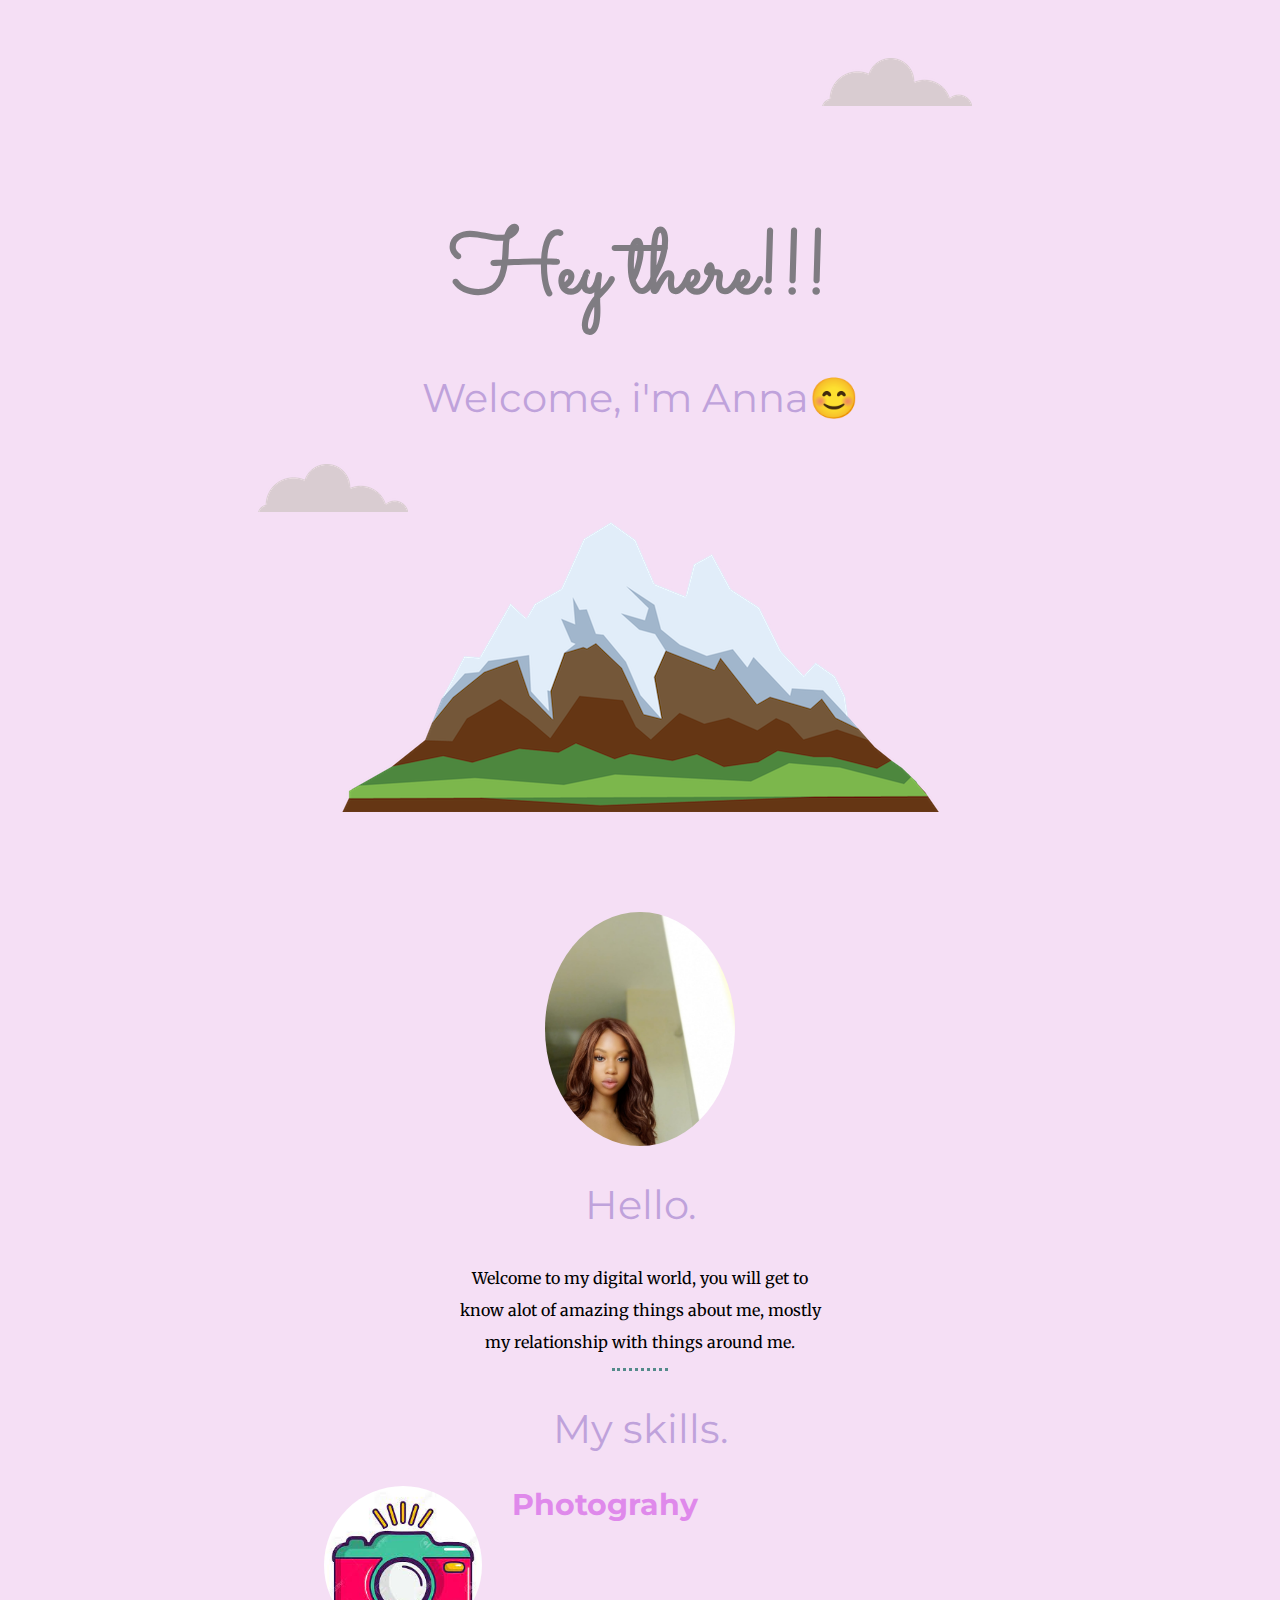
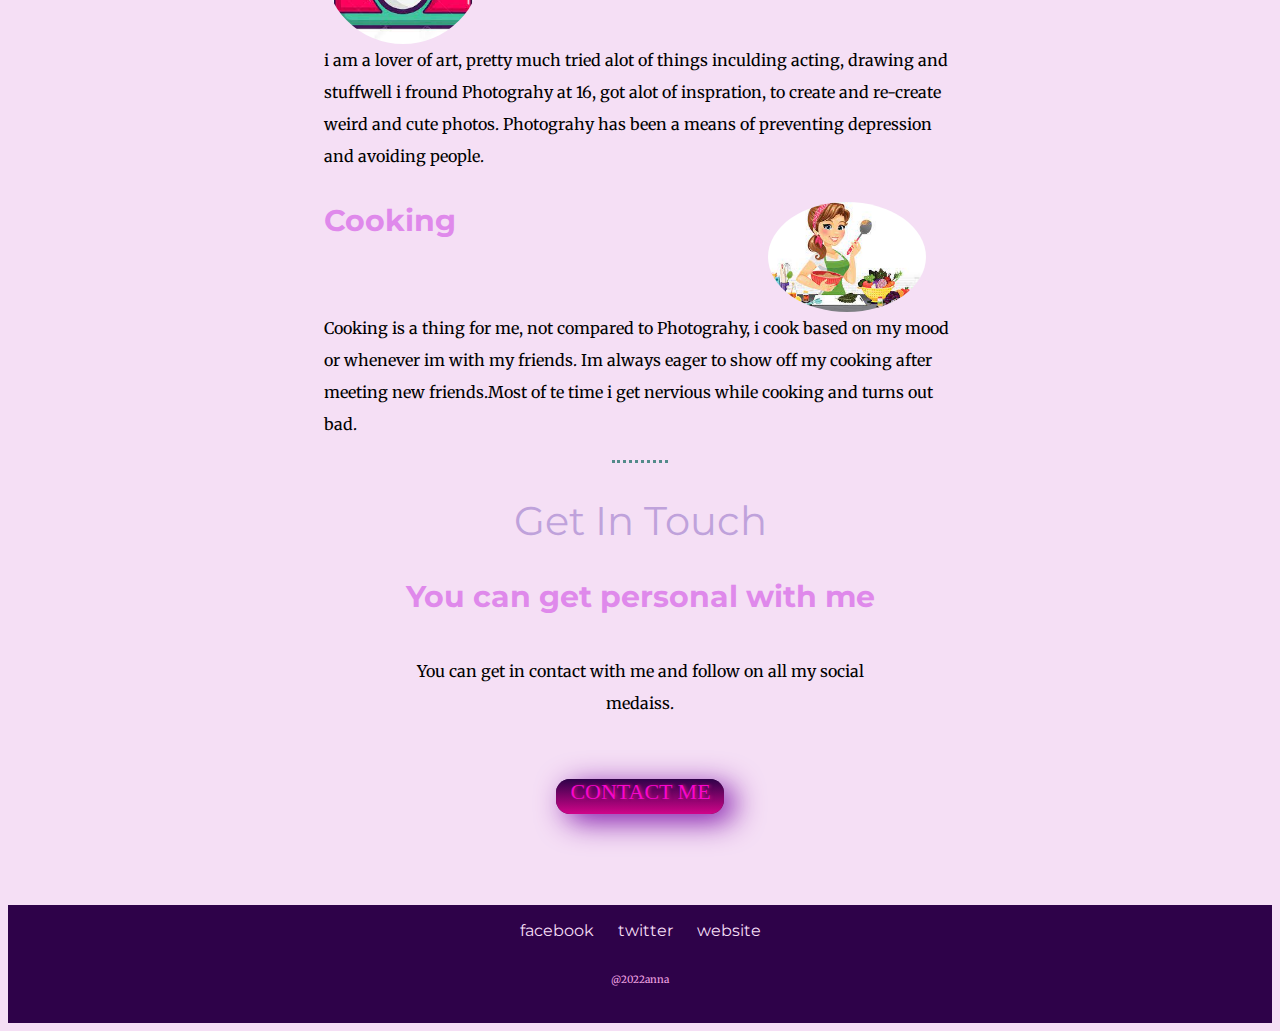
<file: index.html>
<html lang="en">
 <head>
    <meta charset="UTF-8">
    <meta http-equiv="X-UA-Compatible" content="IE=edge">
    <meta name="viewport" content="width=device-width, initial-scale=1.0">
    <title>Anna's document</title>
    <link rel="stylesheet"  href="css/styles.css">
    <link rel="icon" href="css/favicon.ico">     
    <link href="https://fonts.googleapis.com/css2?family=Lato:ital,wght@0,400;0,700;1,100;1,900&family=Merriweather&family=Montserrat:ital,wght@0,400;0,500;1,400&family=Roboto:ital,wght@0,400;1,300&family=Sacramento&display=swap" rel="stylesheet">
 </head>

 <body>
     <div class="top-continer">
         <img class="top-cloud" src="img/cloud.png" alt="img">
         <h1>Hey there!!!</h1>
         <h2>Welcome, i'm Anna😊</h2>
         <img class="bottom-cloud" src="img/cloud.png" alt="img">  
         <img src="img/mountain.png" alt="a mountain">
     </div>
     <div class="middle-continer">
        <div class="profile">
         <img  src="img/anna-1.jpg" class="img" alt="img">
         <h2>Hello.</h2>
         <p class="intro">Welcome to my digital world,
         you will get to know alot of amazing things about me, mostly my relationship with things around me.
         </p>
       </div>
     <hr>
    
     <div class="skills">
        <h2>My skills.</h2>
         <div class="skill-row">
        
            <img class="com-img" src="img/cam-1.jpg" alt="img">
            <h3>Photograhy</h3>
            <p class="com-1"> i am a lover of art, pretty much tried alot of things inculding acting, drawing and stuffwell i fround
             Photograhy at 16, got alot of inspration,
             to create and re-create weird and cute photos. Photograhy has been a means of preventing depression and avoiding people.</p>
        </div>
        <div class="skill-row">
            <img class="hot-img" src="img/cooking-1.jpg" alt="img">
            <h3>Cooking</h3>
            <p class="hot-1"> Cooking is a thing for me, not compared to Photograhy, i cook based on my mood or whenever im with my friends. Im always
          eager to show off my cooking after meeting new friends.Most of te time i get nervious while cooking and turns out bad. </p>
        </div>
        </div>
        <hr>
        <div class="contact-me">
            <h2>Get In Touch</h2>
            <h3> You can get personal with me</h3>
            <p class="contact-message"> You can get in contact with me and follow on all  my social medaiss. </p>
            <a class="btn" href="mailto:okonkwoprecious103@gmail.com">CONTACT ME</a> 
        </div>
        </div>
     <div class="bottom-continer">
        <a class="footer-link" href="https://www.facebook.com/profile.php?id=100015142453311">facebook</a>
        <a class="footer-link" href="https://twitter.com/Anna37243389?t=9ZBTfZm5VqoQY1Pe6mZ1dA&s=09">twitter</a>
        <a class="footer-link" href="https://annaprec.github.io/cv/">website</a>
        <p class="last">@2022anna</p>
        </div>
     </div>

 </body>
 </html>
</file>
<file: css/styles.css>
a{
  color: #f5dff5;
  font-family: 'Montserrat', sans-serif;
  margin: 10px 10px;
  text-decoration:none;
}
a:hover{
  color: #a1e7e7;
}
body{
  background-color: #f5dff5;
  color:rgb(73, 71, 71)
 margin: 0;  
 text-align:center;
  font-family: 'Merriweather', serif;
}
hr{
border: dotted;
color:#538a8a ;
border-bottom: none;
width: 4%;
margin: 10px auto;
}
h1{
  font-size: 5.625rem;
  margin:  100px auto 0px auto;
 font-family: 'Sacramento', cursive;
 color:#7F7C82;
}
  h2{
    font-family: 'Montserrat', sans-serif;
    font-size: 2.5rem;
    color:#BFA2DB ;
    font-weight: normal;
  }
  h3{
  font-family: 'Montserrat', sans-serif;
  color: #df89eb;
  font-size: 30px;
  }
  p{
    line-height: 2;
  }


  /* .top-cloud */
  .top-continer{
    background-color: #f5dff5;
    position: relative;
    padding-top:100px  ;
  }
  .top-cloud{
    position: absolute;
    right:300px;
    top: 50px; 
  }
  .bottom-cloud{
  position: absolute;
  left: 250px;
  bottom: 300px;
  }
  /* end of top-continer*/



/* .middle-continer */
.middle-continer{
  margin: 100px 0;
}
.img{
  width: 15%;
  border-radius: 70%;
}
.intro{
  width: 30%;
  margin: auto;
}
.skills{

}
.skill-row{
  width: 50%;
  margin: 20px auto;  
  text-align: left;
}
.com-img{
  width: 25%;
  float: left; 
  margin-right: 30px;
  border-radius: 70%;  
}
.com-1{
  clear: left;
}
.hot-img{
  width: 25%; 
  float: right; 
  margin-right: 30px;
  border-radius: 70%;
}
.hot-1{
  clear: right ;
}
.contact-me{}
.contact-message{
  width: 40%;
  margin: 40px auto 60px;
}
.btn {
  background: #2E0249;
  background-image: -webkit-linear-gradient(top, #2E0249, #d10489);
  background-image: -moz-linear-gradient(top, #2E0249, #d10489);
  background-image: -ms-linear-gradient(top, #2E0249, #d10489);
  background-image: -o-linear-gradient(top, #2E0249, #d10489);
  background-image: linear-gradient(to bottom, #2E0249, #d10489);
  -webkit-border-radius: 14;
  -moz-border-radius: 14;
  border-radius: 14px;
  text-shadow: 2px 0px 3px #A91079;
  -webkit-box-shadow: 10px 7px 30px #7d10a8;
  -moz-box-shadow: 10px 7px 30px #7d10a8;
  box-shadow: 10px 7px 30px #7d10a8;
  font-family: Georgia;
  color: #F806CC;
  font-size: 22px;
  padding: 0px 13px 10px 14px;
  text-decoration: none;
}

.btn:hover {
  background: #ff00ff;
  background-image: -webkit-linear-gradient(top, #ff00ff, #663642);
  background-image: -moz-linear-gradient(top, #ff00ff, #663642);
  background-image: -ms-linear-gradient(top, #ff00ff, #663642);
  background-image: -o-linear-gradient(top, #ff00ff, #663642);
  background-image: linear-gradient(to bottom, #ff00ff, #663642);
  text-decoration: none;
}
/* end of .middle-continer */

/* bottom-continer */
.bottom-continer{
background-color: #2E0249;
padding: 15px 0 3px;
}
.last{
 color: #f1a5e3;
 font-size: 10px;
 padding: 20px 0;
}
</file>
